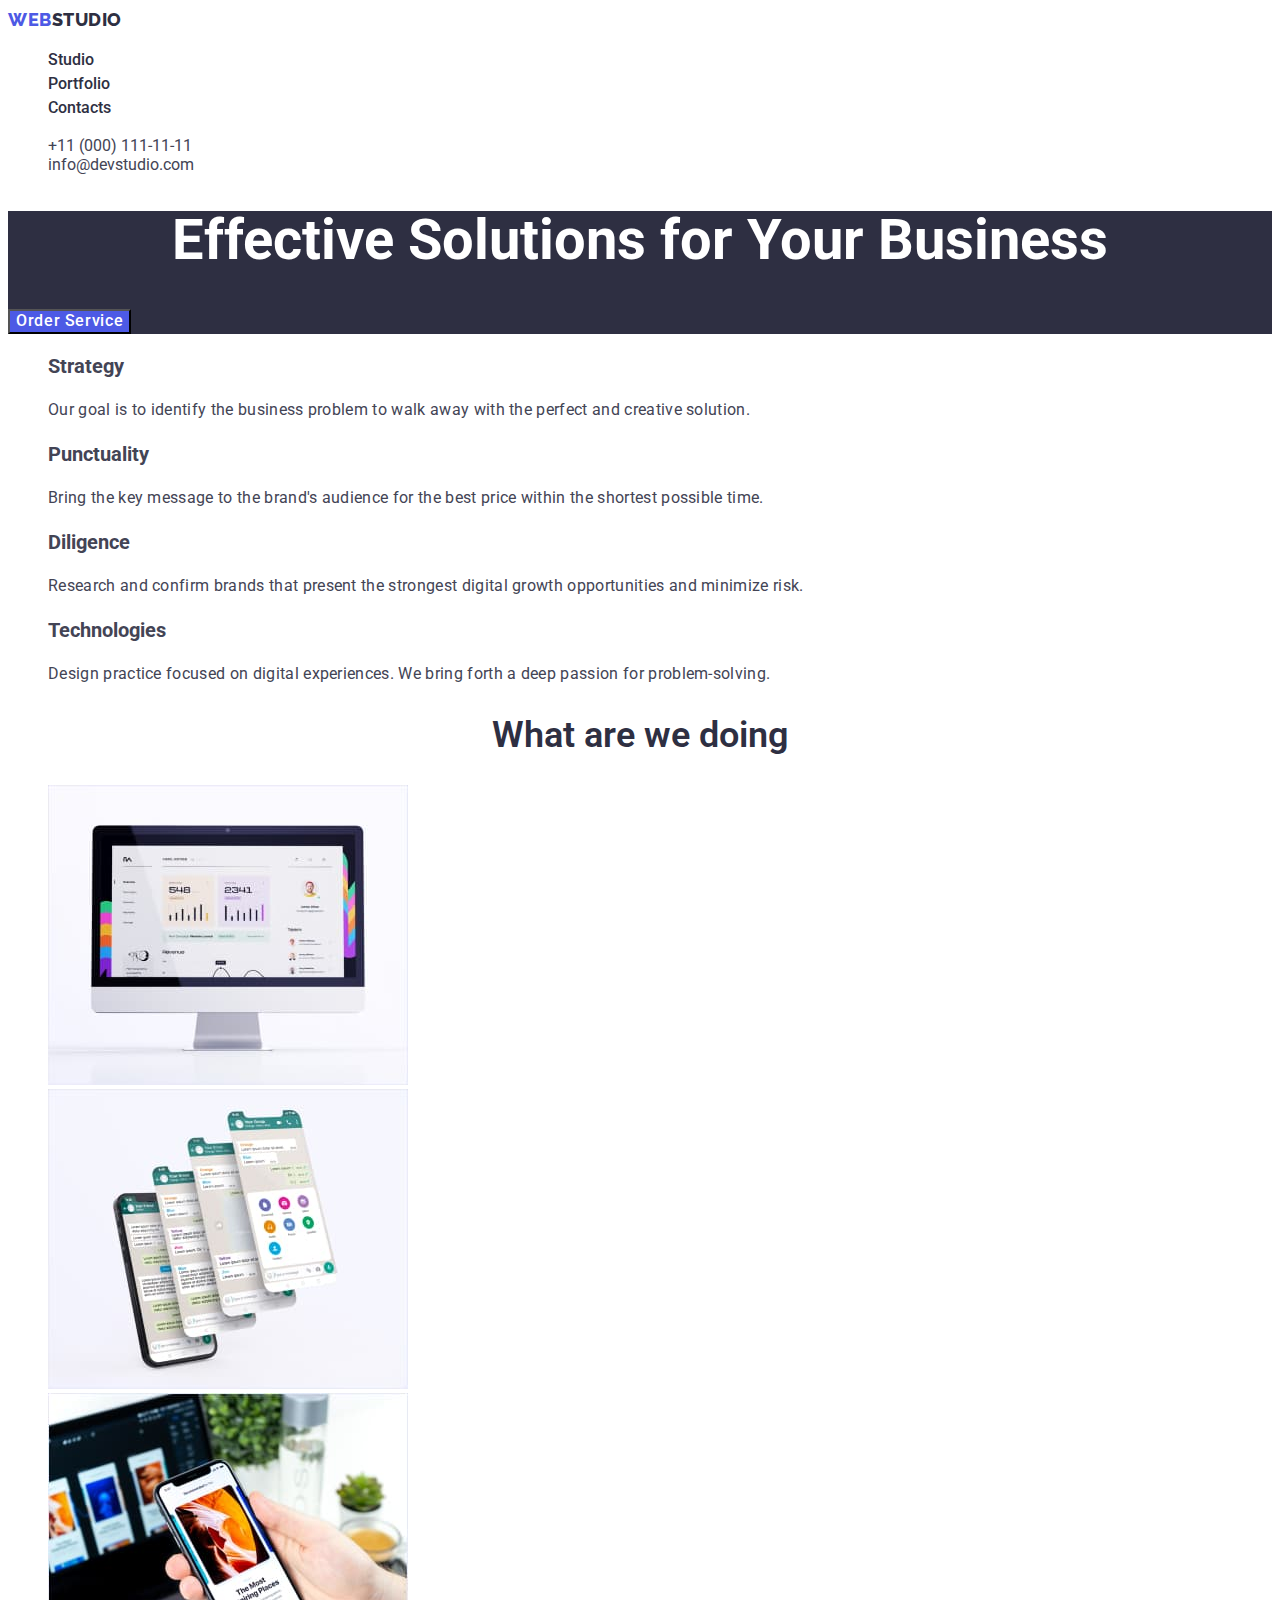
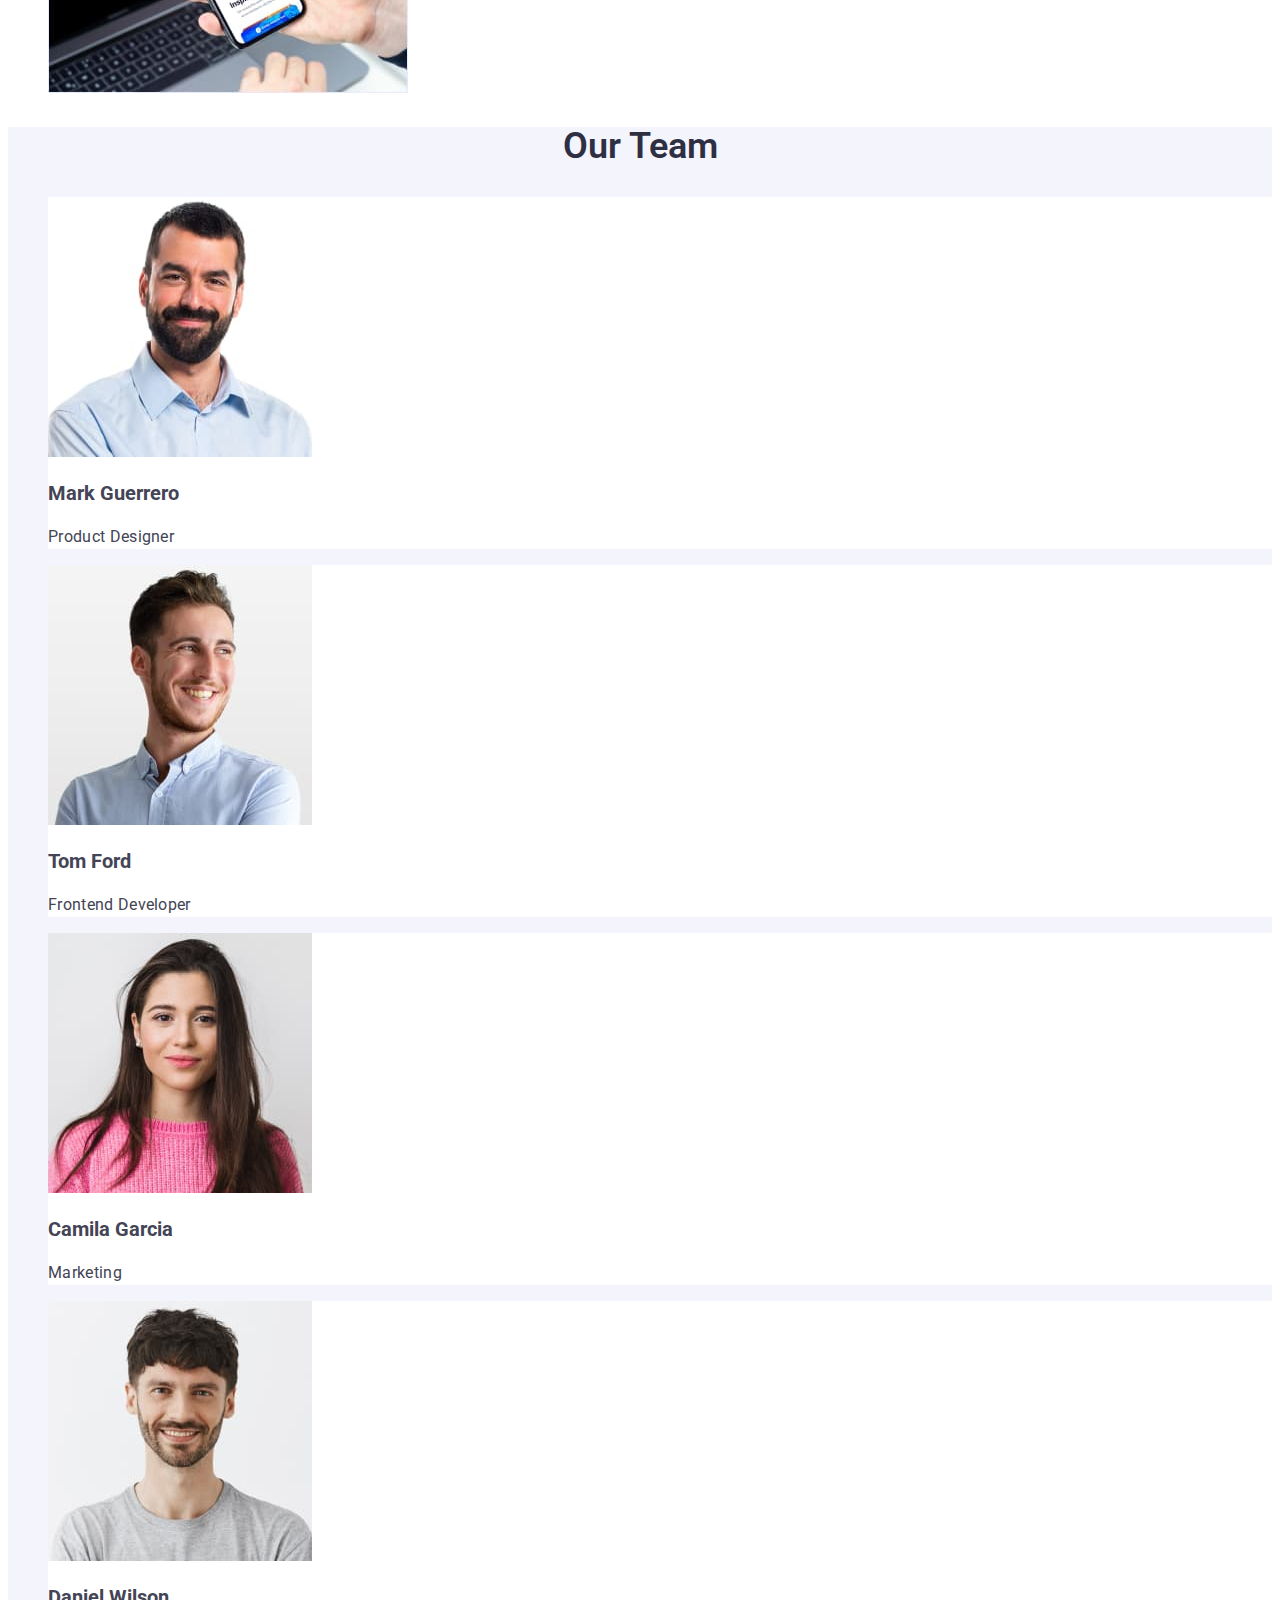
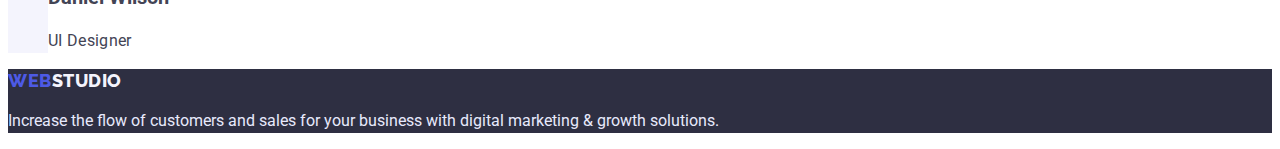
<file: index.html>
<!DOCTYPE html>
<html lang="en">
  <head>
    <meta charset="UTF-8" />
    <meta http-equiv="X-UA-Compatible" content="IE=edge" />
    <meta name="viewport" content="width=device-width, initial-scale=1.0" />
    <title>WEBSTUDIO</title>
    <link rel="preconnect" href="https://fonts.googleapis.com" />
    <link rel="preconnect" href="https://fonts.gstatic.com" crossorigin />
    <link
      href="https://fonts.googleapis.com/css2?family=Raleway:wght@800&family=Roboto:wght@400;500;700;900&display=swap"
      rel="stylesheet"
    />
    <link rel="stylesheet" href="./css/styles.css" />
  </head>
  <body>
    <!-- Шапка -->
    <header>
      <a class="logo" href="">WEB<span class="logo-studio">STUDIO</span></a>
      <!-- Навігація -->
      <nav class="site-nav">
        <ul class="nav-list">
          <!-- class="site-nav" -->
          <li class="nav-list"><a class="nav-link" href="">Studio</a></li>
          <li class="nav-list">
            <a class="nav-link" href="./portfolio.html">Portfolio</a>
          </li>
          <li class="nav-list"><a class="nav-link" href="">Contacts</a></li>
        </ul>
      </nav>
      <!-- Контактні данні -->
      <ul class="contacts">
        <li class="list">
          <a class="con-link" href="tel:+110001111111">+11 (000) 111-11-11</a>
        </li>
        <li class="list">
          <a class="con-link" href="mailto:info@devstudio.com"
            >info@devstudio.com</a
          >
        </li>
      </ul>
    </header>
    <main>
      <!-- Герой -->
      <section class="hr">
        <h1 class="hero-title">Effective Solutions for Your Business</h1>
        <button class="hero-button" type="button">Order Service</button>
      </section>
      <!-- Our Future (потім сховати h2) -->
      <section>
        <h2 class="visually-hidden">Our Future</h2>
        <ul class="future-list">
          <li class="list">
            <h3 class="secondary-title">Strategy</h3>
            <p class="black-paragraph">
              Our goal is to identify the business problem to walk away with the
              perfect and creative solution.
            </p>
          </li>
          <li class="list">
            <h3 class="secondary-title">Punctuality</h3>
            <p class="black-paragraph">
              Bring the key message to the brand's audience for the best price
              within the shortest possible time.
            </p>
          </li>
          <li class="list">
            <h3 class="secondary-title">Diligence</h3>
            <p class="black-paragraph">
              Research and confirm brands that present the strongest digital
              growth opportunities and minimize risk.
            </p>
          </li>
          <li class="list">
            <h3 class="secondary-title">Technologies</h3>
            <p class="black-paragraph">
              Design practice focused on digital experiences. We bring forth a
              deep passion for problem-solving.
            </p>
          </li>
        </ul>
      </section>
      <!-- What are we doing -->
      <section>
        <h2 class="section-title">What are we doing</h2>

        <ul class="examples">
          <li class="list">
            <img
              src="./images/monitor.jpg"
              alt="Computer monitor"
              width="360"
            />
          </li>

          <li class="list">
            <img
              src="./images/phone-whatsapp.jpg"
              alt="Messager opened on a phone"
              width="360"
            />
          </li>

          <li class="list">
            <img
              src="./images/phone-hand.jpg"
              alt="Phone holded with a hand"
              width="360"
            />
          </li>
        </ul>
      </section>
      <!-- Team -->
      <section class="team">
        <h2 class="section-title">Our Team</h2>

        <ul class="team-members">
          <li class="team-member">
            <img src="./images/mark.jpg" alt="Portrait of man" width="264" />
            <h3 class="secondary-title">Mark Guerrero</h3>
            <p class="black-paragraph">Product Designer</p>
          </li>

          <li class="team-member">
            <img src="./images/tom.jpg" alt="Portrait of man" width="264" />
            <h3 class="secondary-title">Tom Ford</h3>
            <p class="black-paragraph">Frontend Developer</p>
          </li>

          <li class="team-member">
            <img
              src="./images/camila.jpg"
              alt="Portrait of woman"
              width="264"
            />
            <h3 class="secondary-title">Camila Garcia</h3>
            <p class="black-paragraph">Marketing</p>
          </li>

          <li class="team-member">
            <img src="./images/daniel.jpg" alt="Portrait of man" width="264" />
            <h3 class="secondary-title">Daniel Wilson</h3>
            <p class="black-paragraph">UI Designer</p>
          </li>
        </ul>
      </section>
    </main>

    <footer>
      <a class="logo" href=""
        >WEB<span class="logo-studio-white">STUDIO</span></a
      >

      <p class="white-description">
        Increase the flow of customers and sales for your business with digital
        marketing & growth solutions.
      </p>
    </footer>
  </body>
</html>
</file>
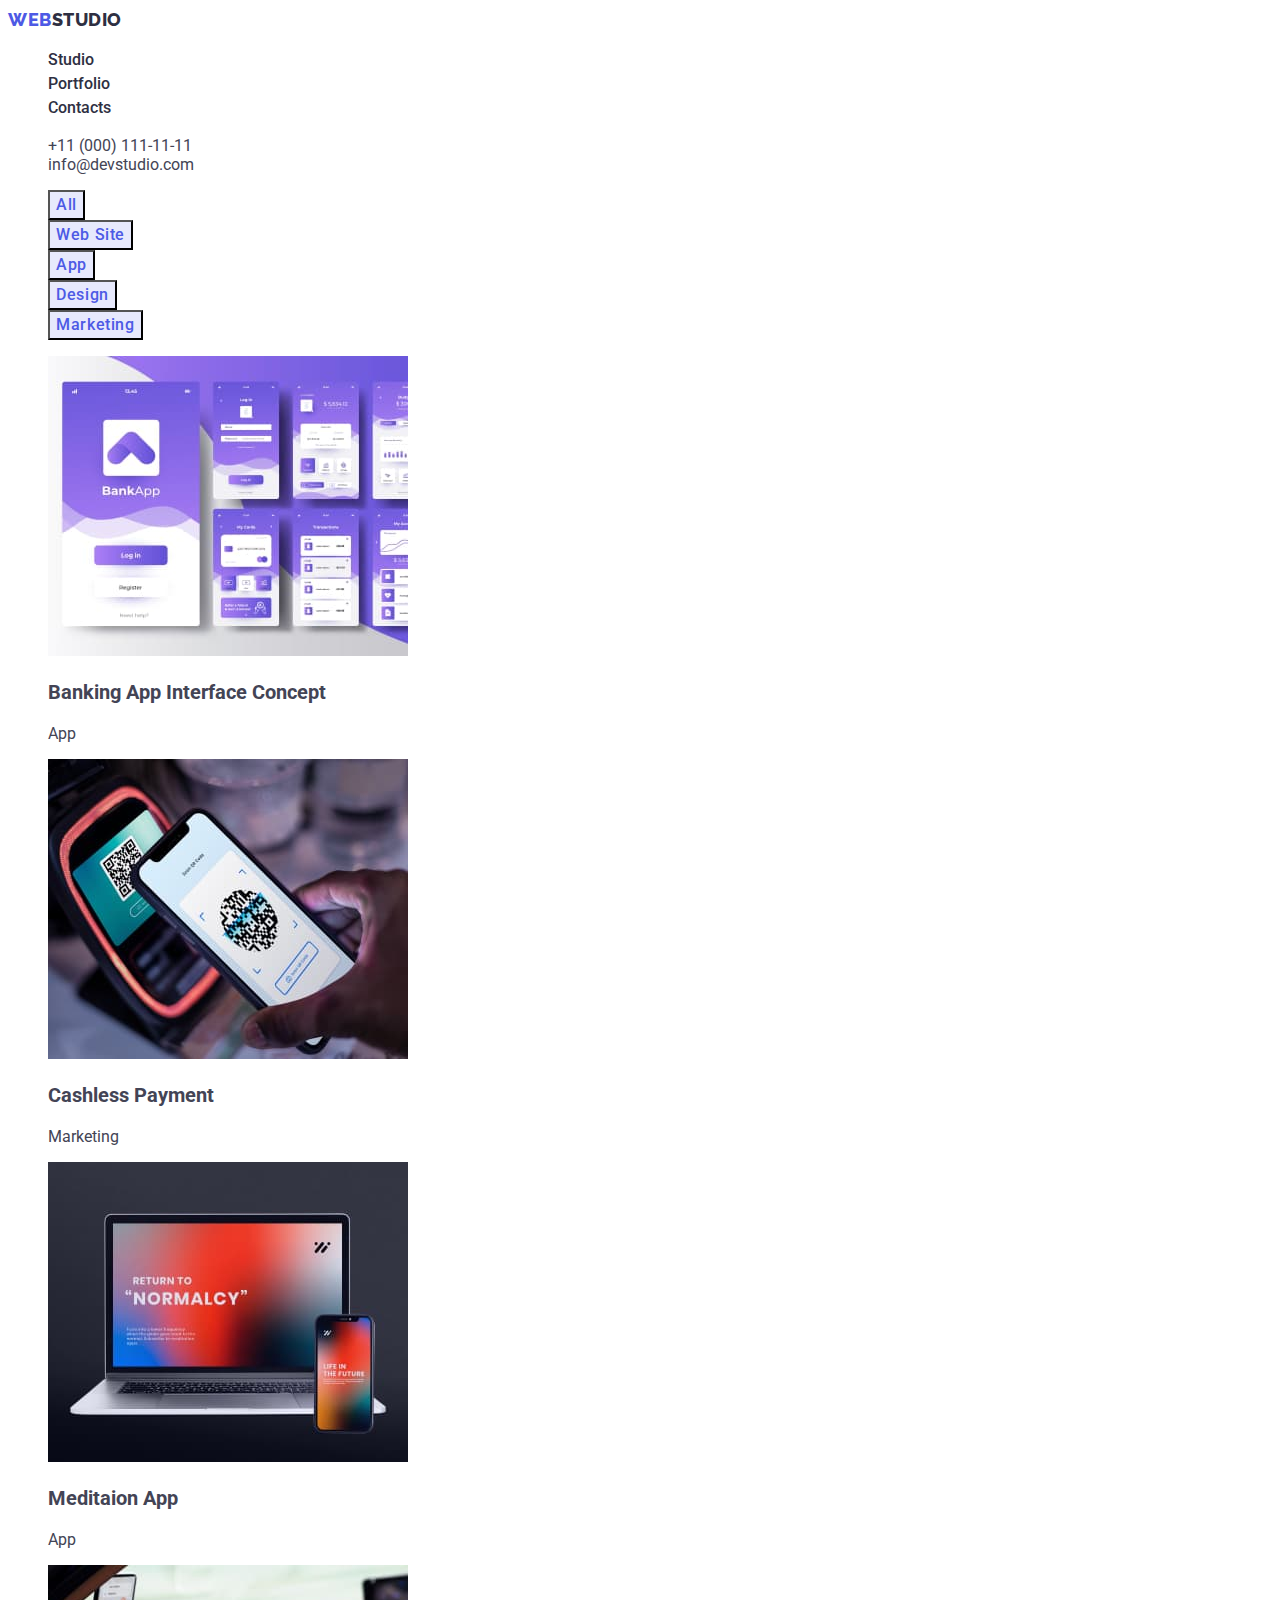
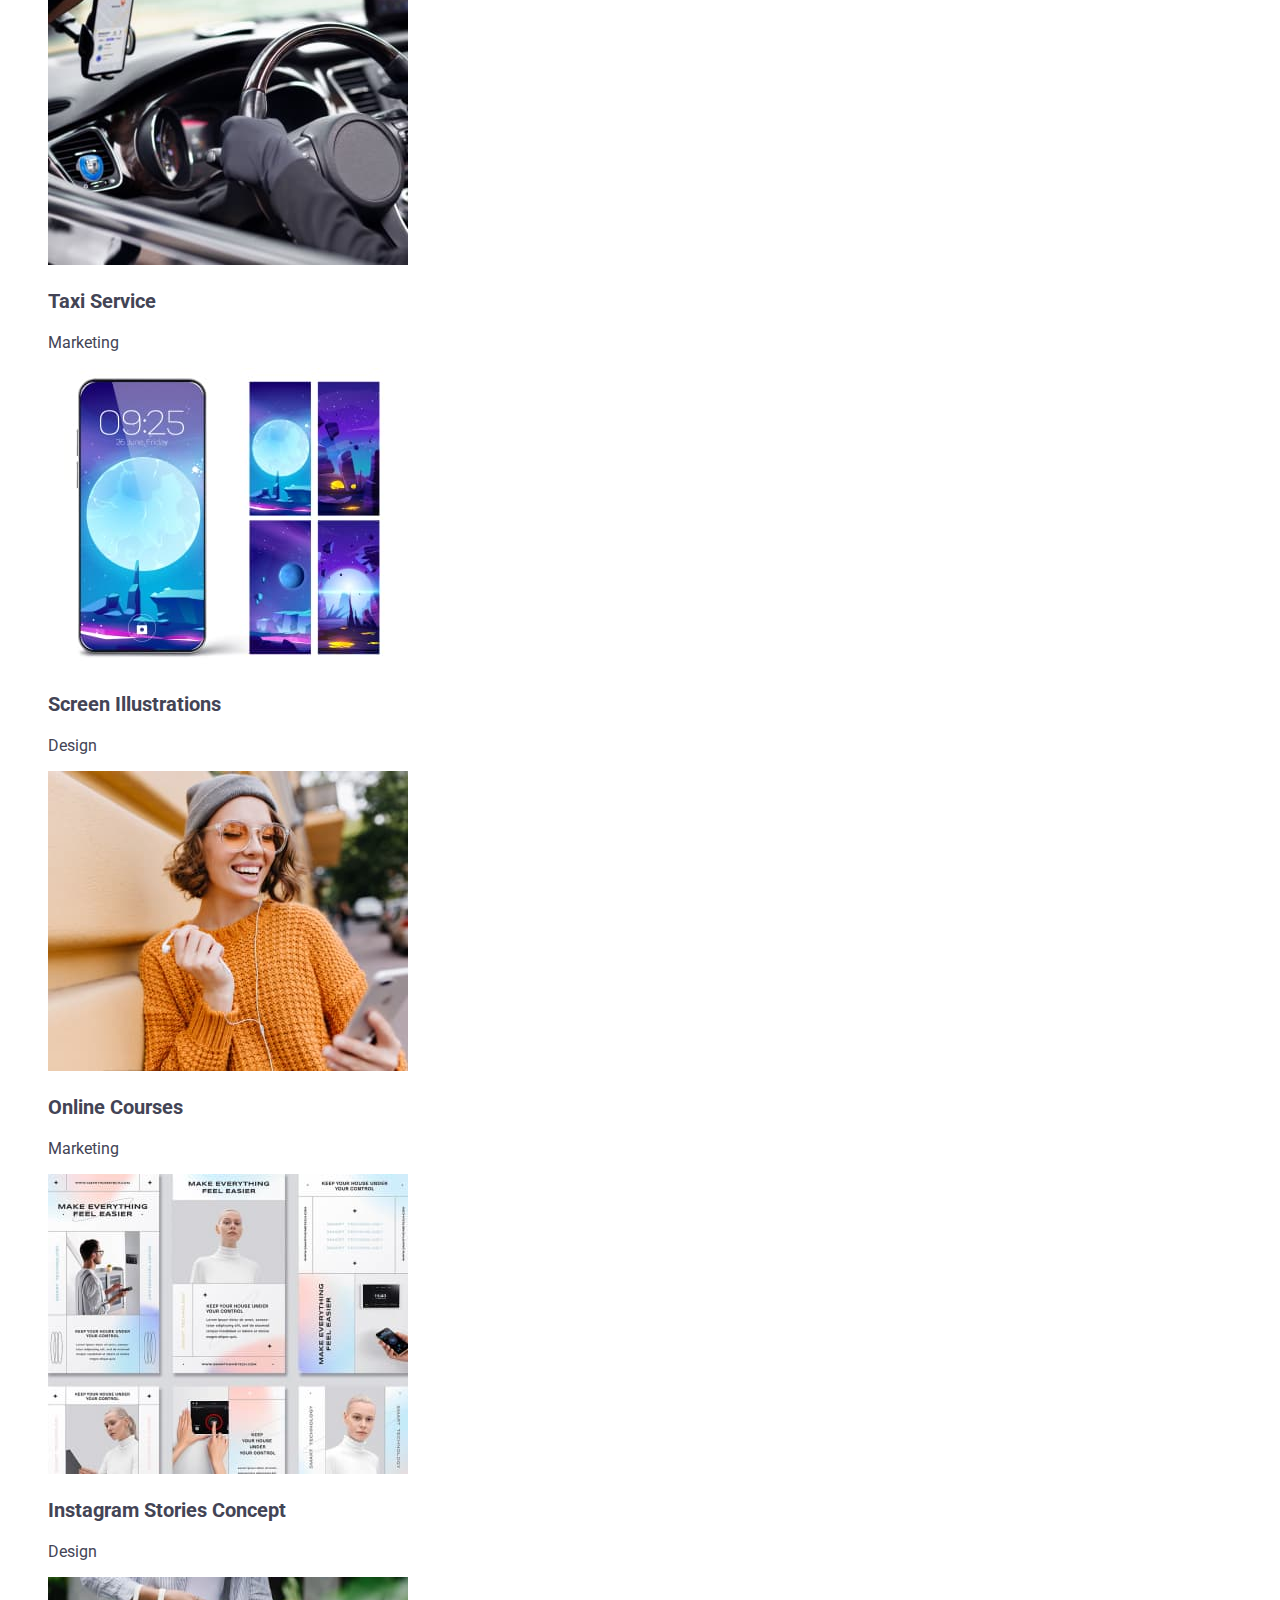
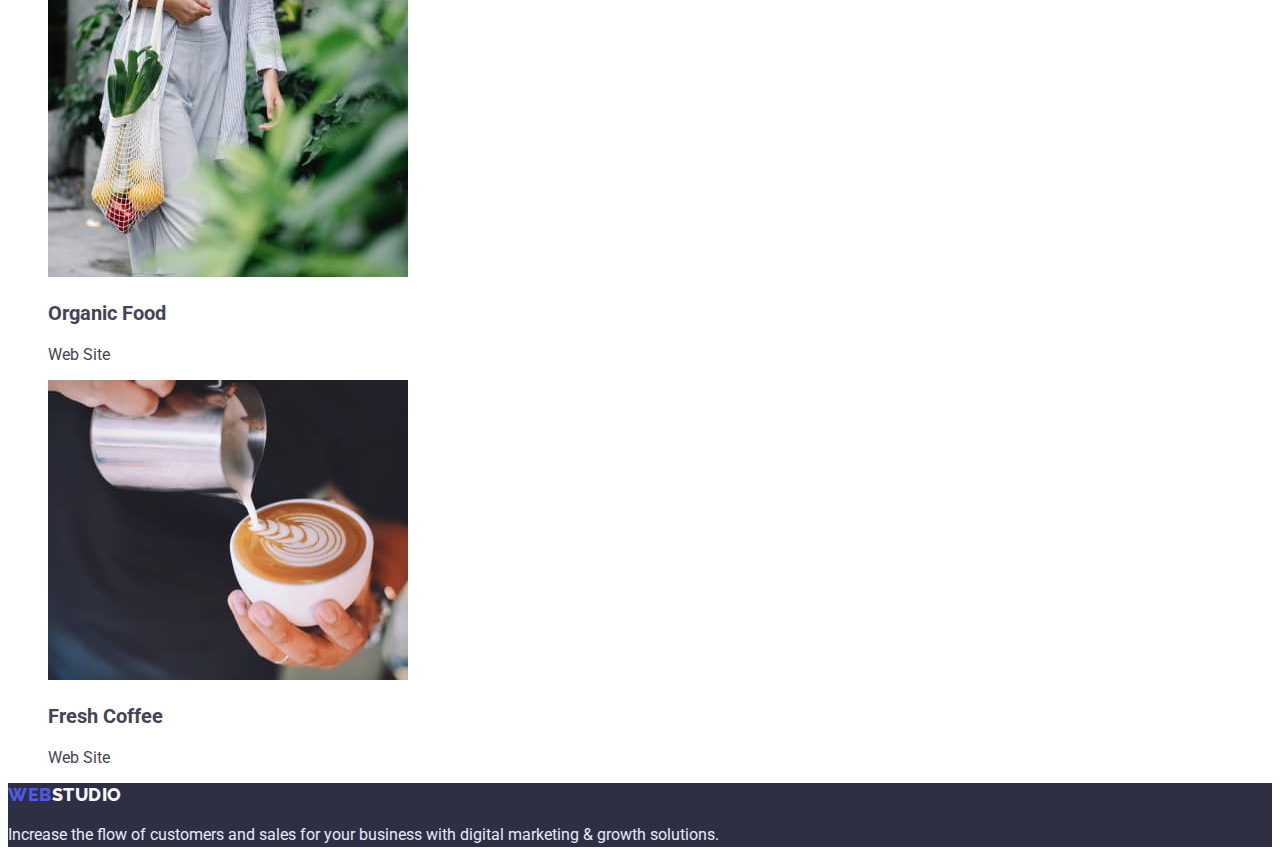
<file: portfolio.html>
<!DOCTYPE html>
<html lang="en">
  <head>
    <meta charset="UTF-8" />
    <meta http-equiv="X-UA-Compatible" content="IE=edge" />
    <meta name="viewport" content="width=device-width, initial-scale=1.0" />
    <title>Portfolio</title>
    <link rel="preconnect" href="https://fonts.googleapis.com" />
    <link rel="preconnect" href="https://fonts.gstatic.com" crossorigin />
    <link
      href="https://fonts.googleapis.com/css2?family=Raleway:wght@800&family=Roboto:wght@400;500;700;900&display=swap"
      rel="stylesheet"
    />
    <link rel="stylesheet" href="./css/styles.css" />
  </head>
  <body>
    <!-- Шапка -->
    <header>
      <a class="logo" href="">WEB<span class="logo-studio">STUDIO</span></a>
      <!-- Навігація -->
      <nav class="site-nav">
        <ul class="nav-list">
          <!-- class="site-nav" -->
          <li class="nav-list"><a class="nav-link" href="./index.html">Studio</a></li>
          <li class="nav-list">
            <a class="nav-link" href="">Portfolio</a>
          </li>
          <li class="nav-list"><a class="nav-link" href="">Contacts</a></li>
        </ul>
      </nav>
      <!-- Контактні данні -->
      <ul class="contacts">
        <li class="list">
          <a class="con-link" href="tel:+110001111111">+11 (000) 111-11-11</a>
        </li>
        <li class="list">
          <a class="con-link" href="mailto:info@devstudio.com"
            >info@devstudio.com</a
          >
        </li>
      </ul>
    </header>

    <main>
      <section>
        <h1 class="visually-hidden">Our Services</h1>

        <ul class="services">
          <li class="list">
            <button class="services-button" type="button">All</button>
          </li>
          <li class="list">
            <button class="services-button" type="button">Web Site</button>
          </li>
          <li class="list">
            <button class="services-button" type="button">App</button>
          </li>
          <li class="list">
            <button class="services-button" type="button">Design</button>
          </li>
          <li class="list">
            <button class="services-button" type="button">Marketing</button>
          </li>
        </ul>

        <ul class="service-example">
          <li class="list">
            <img
              src="./images/portfolio/banking-app.jpg"
              alt="examples of different pages of the banking app"
              width="360"
            />
            <!-- <p class="white-description">
              14 Stylish and User-Friendly App Design Concepts · Task Manager
              App · Calorie Tracker App · Exotic Fruit Ecommerce App · Cloud
              Storage App
            </p> -->
            <h3 class="secondary-title">Banking App Interface Concept</h3>
            <p>App</p>
          </li>
          <li class="list">
            <img
              src="./images/portfolio/payment.jpg"
              alt="solid blue color"
              width="360"
            />
            <!-- <p class="white-description">
              14 Stylish and User-Friendly App Design Concepts · Task Manager
              App · Calorie Tracker App · Exotic Fruit Ecommerce App · Cloud
              Storage App
            </p> -->
            <h3 class="secondary-title">Cashless Payment</h3>
            <p>Marketing</p>
          </li>
          <li class="list">
            <!-- <p class="white-description">
              14 Stylish and User-Friendly App Design Concepts · Task Manager
              App · Calorie Tracker App · Exotic Fruit Ecommerce App · Cloud
              Storage App
            </p> -->
            <img
              src="./images/portfolio/meditation-app.jpg"
              alt="notebook and smartphone"
              width="360"
            />
            <h3 class="secondary-title">Meditaion App</h3>
            <p>App</p>
          </li>
          <li class="list">
            <!-- <p class="white-description">
              14 Stylish and User-Friendly App Design Concepts · Task Manager
              App · Calorie Tracker App · Exotic Fruit Ecommerce App · Cloud
              Storage App
            </p> -->
            <img
              src="./images/portfolio/taxi.jpg"
              alt="someone is holding a car's wheel"
              width="360"
            />
            <h3 class="secondary-title">Taxi Service</h3>
            <p>Marketing</p>
          </li>
          <li class="list">
            <!-- <p class="white-description">
              14 Stylish and User-Friendly App Design Concepts · Task Manager
              App · Calorie Tracker App · Exotic Fruit Ecommerce App · Cloud
              Storage App
            </p> -->
            <img
              src="./images/portfolio/illustrations.jpg"
              alt="different space-themed phone wallpapers"
              width="360"
            />
            <h3 class="secondary-title">Screen Illustrations</h3>
            <p>Design</p>
          </li>
          <li class="list">
            <!-- <p class="white-description">
              14 Stylish and User-Friendly App Design Concepts · Task Manager
              App · Calorie Tracker App · Exotic Fruit Ecommerce App · Cloud
              Storage App
            </p> -->
            <img
              src="./images/portfolio/courses.jpg"
              alt="woman in orange sweater speaking on phone"
              width="360"
            />
            <h3 class="secondary-title">Online Courses</h3>
            <p>Marketing</p>
          </li>
          <li class="list">
            <!-- <p class="white-description">
              14 Stylish and User-Friendly App Design Concepts · Task Manager
              App · Calorie Tracker App · Exotic Fruit Ecommerce App · Cloud
              Storage App
            </p> -->
            <img
              src="./images/portfolio/insta-stories.jpg"
              alt="instagram stories examples"
              width="360"
            />
            <h3 class="secondary-title">Instagram Stories Concept</h3>
            <p>Design</p>
          </li>
          <li class="list">
            <!-- <p class="white-description">
              14 Stylish and User-Friendly App Design Concepts · Task Manager
              App · Calorie Tracker App · Exotic Fruit Ecommerce App · Cloud
              Storage App
            </p> -->
            <img
              src="./images/portfolio/food.jpg"
              alt="woman with groceries"
              width="360"
            />
            <h3 class="secondary-title">Organic Food</h3>
            <p>Web Site</p>
          </li>
          <li class="list">
            <!-- <p class="white-description">
              14 Stylish and User-Friendly App Design Concepts · Task Manager
              App · Calorie Tracker App · Exotic Fruit Ecommerce App · Cloud
              Storage App
            </p> -->
            <img
              src="./images/portfolio/coffee.jpg"
              alt="barista making coffee"
              width="360"
            />
            <h3 class="secondary-title">Fresh Coffee</h3>
            <p>Web Site</p>
          </li>
        </ul>
      </section>
    </main>

    <footer>
      <a class="logo" href="">WEB<span class="logo-studio-white">STUDIO</span></a>

      <p class="white-description">
        Increase the flow of customers and sales for your business with digital
        marketing & growth solutions.
      </p>
    </footer>
  </body>
</html>
</file>
<file: css/styles.css>
/* колір акцента #4D5AE5 */
/* колір параграфів (основний колір для body) #434455 */
/* колір заголовків #2E2F42 */
/* колір героя #FFFFFF */
/* колір основного бекграунда #E5E5E5 */
/* колір футера + бекграунда героя #2E2F42 */

:root {
  /* взято зі Style Guide */
  --primaty-brand: #4d5ae5;
  --dark: #2e2f42;
  --success: #31d0aa;
  --text: #434455;
  --subtle-text: #8e8f99;
  --accent: #e7e9fc;
  --light: #f4f4fd;
}

body {
  font-family: "Roboto", sans-serif;
  color: var(--text);
  background-color: #ffffff;
  font-size: 16px;
  /* line-height: 1.5; */
  /* letter-spacing: 0.02em; */
}

.visually-hidden {
  position: absolute;
  white-space: nowrap;
  width: 1px;
  height: 1px;
  overflow: hidden;
  border: 0;
  padding: 0;
  clip: rect(0 0 0 0);
  clip-path: inset(50%);
  margin: -1px;
}

.logo-studio {
  color: var(--dark);
}

.logo-studio-white {
  color: var(--light);
}

.logo {
  font-family: "Raleway", sans-serif;
  color: var(--primaty-brand);
  text-decoration: none;
  font-weight: 800;
  font-size: 18px;
  line-height: 1.33;
  letter-spacing: 0.03em;
}

.logo:hover,
.logo:focus {
  color: #404bbf;
}

/* .site-nav .link */
.nav-link {
  color: var(--dark);
  text-decoration: none;
  font-weight: 500;
  line-height: 1.5;
}

.nav-link:hover,
.nav-link:focus {
  color: var(--primaty-brand);
}

.contacts .con-link {
  text-decoration: none;
  font-weight: 400;
  color: var(--text);
}

.contacts .con-link:hover,
.contacts .con-link:focus {
  color: var(--primaty-brand);
}

.contacts .list,
.nav-list,
.team-members .team-member,
.examples .list,
.future-list .list,
.services .list,
.service-example .list {
  list-style: none;
}

/* full hero section */
.hr {
  background-color: var(--dark);
}

.hero-title {
  color: #ffffff;
  font-weight: 700;
  font-size: 56px;
  line-height: 1.07;
  text-align: center;
}

.hero-button {
  color: #ffffff;
  background-color: var(--primaty-brand);
  font-family: "Roboto", sans-serif;
  cursor: pointer;
  font-weight: 500;
  font-size: 16px;
  line-height: 1.18;
  letter-spacing: 0.04em;
  align-items: center;
}

.hero-button:hover,
.hero-button:focus {
  background-color: #404bbf;
}

.black-paragraph {
  line-height: 1.5;
  letter-spacing: 0.02em;
}

/* portfolio page */
.services-button {
  color: var(--primaty-brand);
  background-color: var(--accent);
  cursor: pointer;
  font-family: "Roboto", sans-serif;
  font-style: normal;
  font-weight: 500;
  font-size: 16px;
  line-height: 1.5;
  letter-spacing: 0.04em;
}

.services-button:hover,
.services-button:focus {
  color: #ffffff;
  background-color: var(--primaty-brand);
}

.section-title {
  color: var(--dark);
  font-weight: 600;
  font-size: 36px;
  line-height: 1.11;
  text-align: center;
}

.secondary-title {
  font-weight: 700;
  font-size: 20px;
  line-height: 1.2;
}

.team {
  background-color: var(--light);
}

.team-member {
  background-color: #ffffff;
}

footer {
  background-color: var(--dark);
}

.white-description {
  color: var(--accent);
  font-weight: 400;
  font-size: 16px;
  line-height: 1.5;
}
</file>
